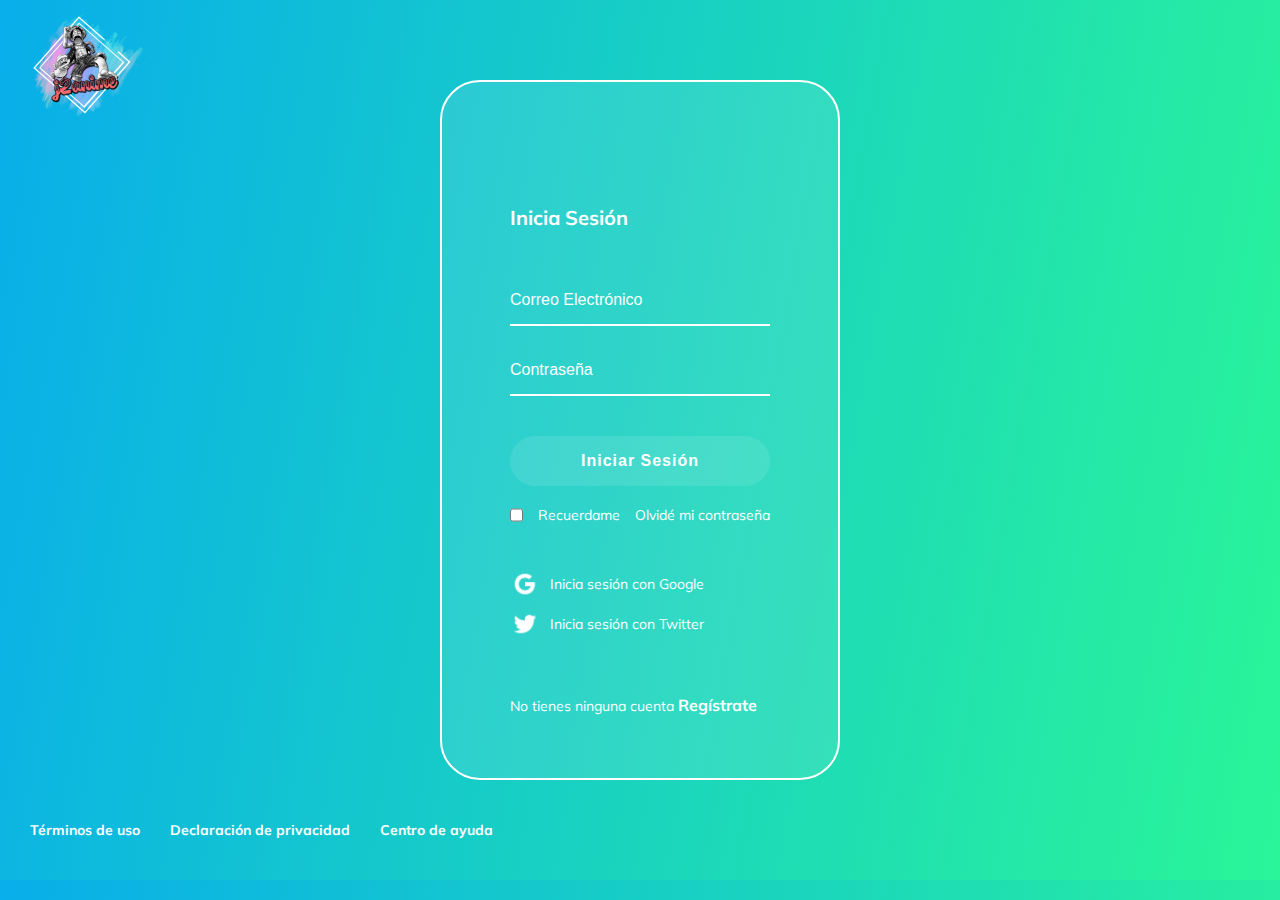
<file: login.html>
<!DOCTYPE html>
<html lang="en">
<head>
  <meta charset="UTF-8">
  <meta http-equiv="X-UA-Compatible" content="IE=edge">
  <meta name="viewport" content="width=device-width, initial-scale=1.0">
  <title>J2animeVideo</title>
  <link rel="stylesheet" href="./css/styles.css">
  <link href="https://fonts.googleapis.com/css?family=Muli&display=swap" rel="stylesheet"> 
</head>
<body>
  <header class="header">
    <img tabindex="0" aria-label="j2anime" class="header__img" src="./images/newlogo.png" alt="">
  </header>
  <section class="login">
    <section class="login__container">
      <h2 tabindex="0" class="login__title">Inicia Sesión</h2>
      <form class="login__container--form" action="index.html">
        <input aria-label="Correo" class="login__container--form-input" type="text" placeholder="Correo Electrónico">
        <input aria-label="Contraseña" class="login__container--form-input" type="password" placeholder="Contraseña">
        <button aria-label="Iniciar Sesión" class="button">Iniciar Sesión</button>
        <div class="login__container--remember-me">
          <label>
            <input type="checkbox" name="" id="cbox1" value="checkbox">Recuerdame
            <a href="error.html">Olvidé mi contraseña</a>
          </label>
        </div>
      </form>
      <section class="login__container--social-media">
        <div><img src="./images/google-icon.png" alt="Google">Inicia sesión con Google</div>
        <div><img src="./images/twitter-icon.png" alt="Twitter">Inicia sesión con Twitter</div>
      </section>
      <p class="login__container--register">No tienes ninguna cuenta <a href="register.html">Regístrate</a></p>
    </section>
  </section>
  <footer class="footer">
    <a href="/">Términos de uso</a>
    <a href="/">Declaración de privacidad</a>
    <a href="/">Centro de ayuda</a>
  </footer>
</body>
</html>
</file>
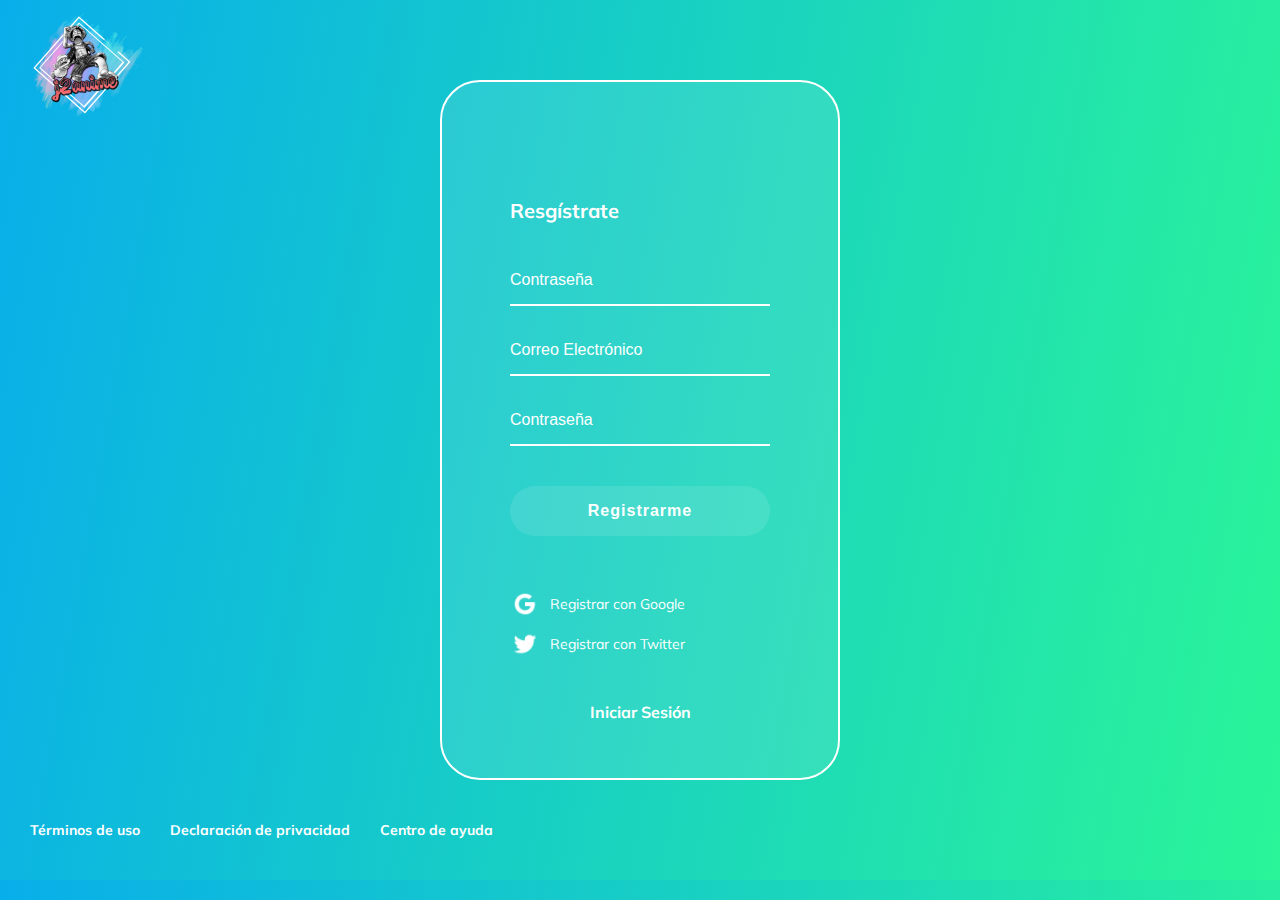
<file: register.html>
<!DOCTYPE html>
<html lang="en">
<head>
  <meta charset="UTF-8">
  <meta http-equiv="X-UA-Compatible" content="IE=edge">
  <meta name="viewport" content="width=device-width, initial-scale=1.0">
  <title>J2animeVideo</title>
  <link rel="stylesheet" href="./css/styles.css">
  <link href="https://fonts.googleapis.com/css?family=Muli&display=swap" rel="stylesheet"> 
</head>
<body>
  <header class="header">
    <img class="header__img" src="./images/newlogo.png" alt="">
  </header>
  <section class="login">
    <section class="login__container">
      <h2 class="login__title">Resgístrate</h2>
      <form class="login__container--form" action="index.html">
        <input class="login__container--form-input" type="password" placeholder="Contraseña">
        <input class="login__container--form-input" type="text" placeholder="Correo Electrónico">
        <input class="login__container--form-input" type="password" placeholder="Contraseña">
        <button class="button">Registrarme</button>
      </form>
      <section class="login__container--social-media">
        <div><img src="./images/google-icon.png" alt="Google">Registrar con Google</div>
        <div><img src="./images/twitter-icon.png" alt="Twitter">Registrar con Twitter</div>
      </section>
      <p class="login__container--register"><a class="session" href="login.html">Iniciar Sesión</a></p>
    </section>
  </section>
  <footer class="footer">
    <a href="/">Términos de uso</a>
    <a href="/">Declaración de privacidad</a>
    <a href="/">Centro de ayuda</a>
  </footer>
</body>
</html>
</file>
<file: css/styles.css>
*{
  box-sizing: border-box;
  margin: 0;
  padding: 0;
}
html {
  font-size: 62.5%;
  font-family: 'Muli', sans-serif;
}
body {
  background-image: linear-gradient(100deg, #08AEEA 0%, #2AF598 100%);
}
header {
  height: 80px;
  display: flex;
  justify-content: space-between;
  align-items: center;
}
.header__img {
  width: 125px;
  margin: 50px 0 0 20px;
}
.header__menu {
  margin-right: 30px;
}
.header__menu ul {
  display: none;
  list-style: none;
  padding: 0;
  position: absolute;
  width: 120px;
  text-align: right;
  margin: 0 0 0 -27px;
}
.header__menu:hover ul, ul:hover {
  display: block;
}
.header__menu li {
  margin: 10px 0;
}
.header__menu li a {
  color: white;
  text-decoration: none;
  font-size: 1.8rem;
  font-weight: bold;
}
.header__menu li a:hover {
  text-decoration: underline;
}
.header__menu--profile {  
  display: flex;
  align-items: center;
}
.header__menu--profile img {
  margin-right: 8px;
  width: 40px;
}
.header__menu--profile p {
  margin: 0;
  color: white;
  font-size: 1.8rem;
  font-weight: bold;
}
/*Estilos para index.html*/
/*=======================*/
.main {
  text-align: center;
  align-items: center;
  margin-top: 100px;
}
.main__title {
  width: 100%;
  color: white;
  margin-bottom: 20px;
  font-size: 2.5rem;
  text-align: center;
}
.input {
  background-color:rgba(255, 255, 255, 0.1);
  color: #f2f2f4;
  border: 2px solid white;
  border-radius: 2.5rem;
  font-size: 1.6rem;
  height: 5rem;
  outline: none;
  padding: 0 20px;
  width: 70%;
}
.categories__title {
  color: white;
  font-size: 2rem;
  position: absolute;
  padding-left: 30px;
  width: 100%;
  margin-top: 30px;
}
.carousel {
  overflow: scroll;
  padding: 10px;
  position: relative;
  overflow-y: hidden;
}
.carousel__container {
  transition: 450ms -webkit-transform;
  transition: 450ms transform;
  transition: 450ms transform, 450ms -webkit-transform;
  font-size: 0;
  white-space: nowrap;
  margin: 70px 0px;
  padding-bottom: 10px;
}
.carousel-item {
  background-color:wheat;
  width: 200px;
  height: 250px;
  border-radius: 20px;
  overflow: hidden;
  margin-right: 10px;
  display: inline-block;
  cursor: pointer;
  transition: 450ms all;
  transform-origin: center left;
  position: relative;
}
.carousel-item:hover ~ .carousel-item {
  transform: translate3d(100px, 0, 0 )
}

.carousel__container:hover .carousel-item {
  opacity: 0.3;
}
.carousel__container:hover .carousel-item:hover {
  transform: scale(1.5);
  opacity: 1;
}
.carousel-item__img {
  width: 200px;
  height: 250px;
  object-fit: cover;
}
.carousel-item__details {
  background:linear-gradient(to top, rgba(0, 0, 0, 0.9) 0%, rgba(0, 0, 0, 0) 100%);
  font-size: 1rem;
  opacity: 0;
  transition: 450ms opacity;
  padding: 10px;
  position: absolute;
  top: 0;
  left: 0;
  right: 0;
  bottom: 0;
  color: white;
  align-items: flex-start;
  display: flex;
  flex-direction: column;
  justify-content: flex-end;
}
.carousel-item:hover .carousel-item__details {
  opacity: 1;
}
.carousel-item__details img {
  width: 20px;
}

.carousel-item__details--title {
  color: white;
  margin: 5px 0px 0px 0px;
}

.carousel-item__details--subtitle {
  color: white;
  font-size: 8px;
  margin: 3px 0px;
}
/*Fin estilos index.html*/

/*Estilos login.html*/
/*==================*/
.login {
  display: flex;
  align-items: center;
  justify-content: center;
  flex-direction: column;
  padding: 0 30px;
  min-height: calc(100vh - 200px);
}
.login__title {
  font-size: 2rem;
  margin-top:40px;
}
.login__container {
  background-color: rgba(255, 255, 255, 0.1);
  border: 2px solid white;
  border-radius: 40px;
  color: white;
  padding: 60px 68px 40px;
  min-height: 700px;
  width: 400px;
  display: flex;
  justify-content: space-around;
  flex-direction: column;
}
.login__container--form {
  display: flex;
  flex-direction: column;
}
.login__container--form label {
  display: flex;
  justify-content: space-between;
  font-size: 1.4rem;
}
.login__container--remember-me a {
  color: white;
  font-size: 1.4rem;
  text-decoration: none;
}
.login__container--remember-me a:hover {
  text-decoration: underline;
}
.login__container--social-media > div{
  display: flex;
  align-items: center;
  font-size: 1.4rem;
  margin-bottom: 10px;
}
.login__container--social-media > div > img {
  width: 30px;
  margin-right: 10px;
}
.login__container--register {
  font-size: 1.4rem;
}
.login__container--register a {
  font-size: 1.6rem;
  color: white;
  font-weight: bold;
  text-decoration: none;
}
.login__container--register a:hover {
  text-decoration: underline;
}
.login__container--form-input {
  background-color: transparent;
  border-top: 0;
  border-left: 0;
  border-right: 0;
  border-bottom: 2px solid white;
  font-size: 1.6rem;
  margin-bottom: 20px;
  padding: 0;
  outline: none;
  height: 50px;
}
::placeholder {
  color: white;
}
.button {
  background-color: rgba(255, 255, 255, 0.1);
  border: none;
  border-radius: 25px;
  color: white;
  cursor: pointer;
  font-size: 1.6rem;
  font-weight: bold;
  height: 50px;
  letter-spacing: 1px;
  margin: 20px 0;
}
.session {
  display: flex;
  justify-content: center;
}
.footer {
  display: flex;
  align-items: center;
  height: 100px;
}
.footer a {
  color: white;
  cursor: pointer;
  font-size: 1.4rem;
  padding-left:  30px;
  text-decoration: none;
  font-weight: bold;
}
.footer a:hover {
  text-decoration: underline;
}

/*Media queries*/
/*=============*/
@media only screen and (max-width: 600px) {
  .login__container {
    background-color: transparent;
    border: none;
    padding: 0;
    width: auto;
  }
  .footer {
    align-items: flex-start;
    flex-direction: column;
  }
}
/*Error Animation*/
/*===============*/
.error__container {
  display: flex;
  align-items: center;
  justify-content: center;
  flex-direction: column;
  min-height: calc(100vh - 200px);
  text-align: center;
  margin-top: 56px;
  color: #fff;
}
.error__container div {
  font-size: 10rem;
  font-weight: bold;
}
.error__container p {
  font-size: 1.6rem;
}
.error__container img{
  width: 200px;
}
.animated {
  animation-duration: 2.5s;
  animation-fill-mode: both;
  animation-iteration-count: infinite;
}
@keyframes pulse {
  0% {transform: scale(1);}
  50% {transform: scale(1.1);}
  100% {transform: scale(1);}
}
.pulse {
  animation-name: pulse;
  animation-duration: 1s;
}

@keyframes rubberBand {
  0% {transform: scale(1);}
  30% {transform: scaleX(1.25) scaleY(0.75);}
  40% {transform: scaleX(0.75) scaleY(1.25);}
  60% {transform: scaleX(1.15) scaleY(0.85);}
  100% {transform: scale(1);}
}
.rubberBand {
  animation-name: rubberBand;
}
</file>
